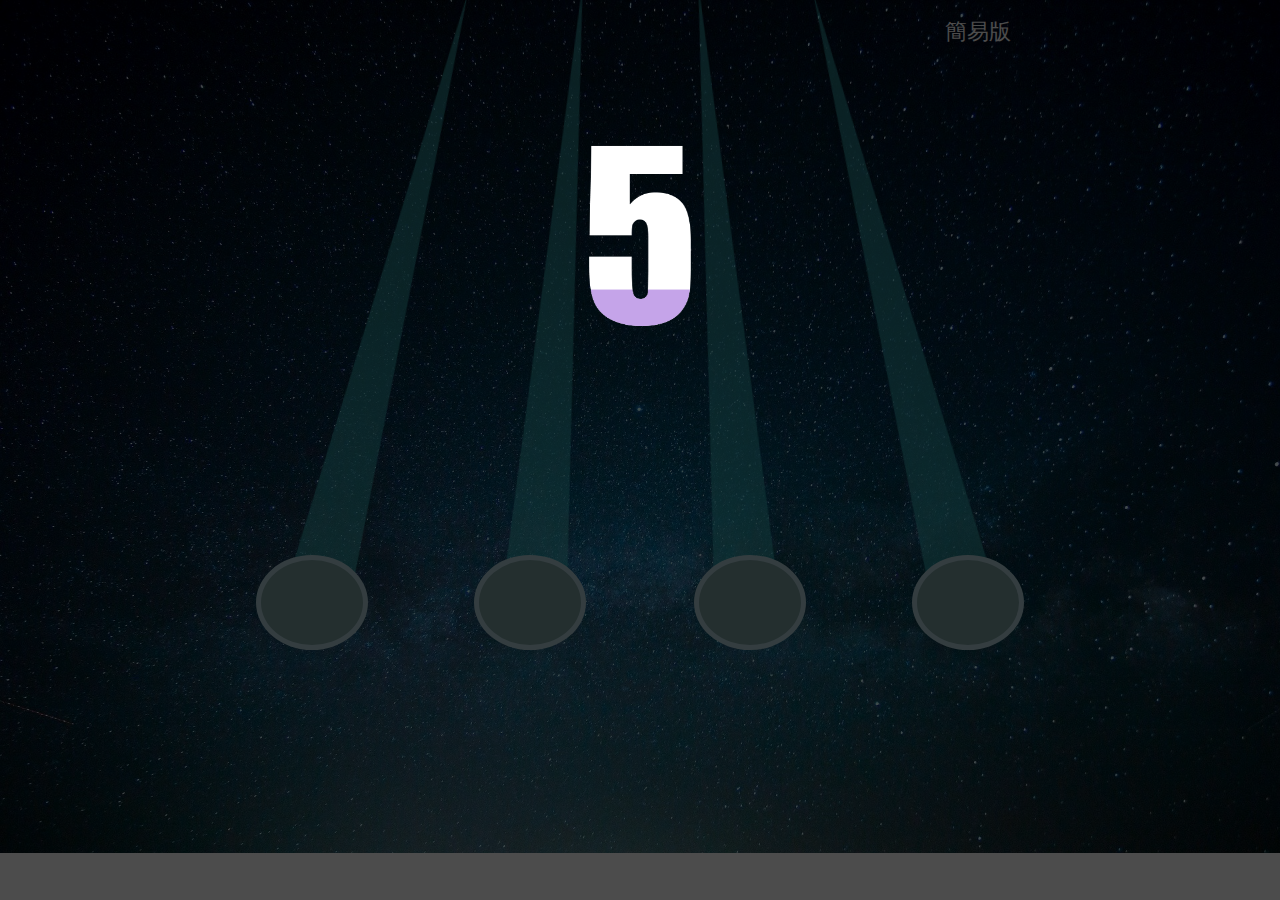
<file: index1.html>
<!DOCTYPE html>
<html lang="en" style="height: 100vh">

<head>
	<meta charset="utf-8">
	<title>music game</title>
	<meta name="viewport"
		content="width=device-width, initial-scale=1.0, minimum-scale=1.0, maximum-scale=1.0,user-scalable=no">
	<meta http-equiv="Cache-Control" content="max-age=0">
	<meta name="apple-touch-fullscreen" content="yes">
	<meta name="apple-mobile-web-app-capable" content="yes">
	<meta name="Description" content="">
	<meta name="Keywords" content="">
	<link rel="stylesheet" href="css/main.css">
	<link rel="stylesheet" type="text/css"
		href="https://cdnjs.cloudflare.com/ajax/libs/animate.css/3.5.2/animate.min.css" />

</head>

<body>
	<div class="game" id="game">
		<audio id="d1" src="d1.mp3"></audio>
		<audio id="d2" src="d2.mp3"></audio>
		<audio id="d3" src="d3.mp3"></audio>
		<audio id="d4" src="d4.mp3"></audio>
		<img src="images/main.jpg" />
		<!-- <div id="good" > <img src="images/good_工作區域 1.png"  class="logo" /> -->
		<div><p class='logo1'>簡易版</p></div>
		<div id="g" style="display:none"> <img src="images/good_工作區域 1.png" class='logo' /></div>
		<div id="p" style="display:none"> <img src="images/PERFECT_工作區域 1.png" class='logo' /></div>

		<div id="b" style="display:none"> <img src="images/bad_工作區域 1.png" class='logo' /></div>

		<div id="m" style="display:none"> <img src="images/MISS.png" class='logo' /></div>

		<div class="track track1"></div>
		<div class="track track2"></div>
		<div class="track track3"> </div>
		<div class="track track4"></div>
		<div class="collection-btn" id="target-btn" >
			<div class="btn btn1 " id="1"></div>
			<div class="btn btn2 " id="2"></div>
			<div class="btn btn3 " id="3"></div>
			<div class="btn btn4 " id="4"></div>
		</div>
		<div class="startGame"></div>
		<div class="msg"></div>
	</div>
	<div class="mask"></div>

	<script src="js/zepto.min.js"></script>
	<script src="js/Rhythm.js"></script>
	<script src="js/howler.min.js"></script>
	<script>
		$('#game').Rhythm({

			musicUrl: './d12.mp3', //音樂
			speed: 80, //落下速度
			startT: 800, //出現時間
			Countdown: 60 //遊戲時間
		});
	</script>
</body>

</html>
</file>
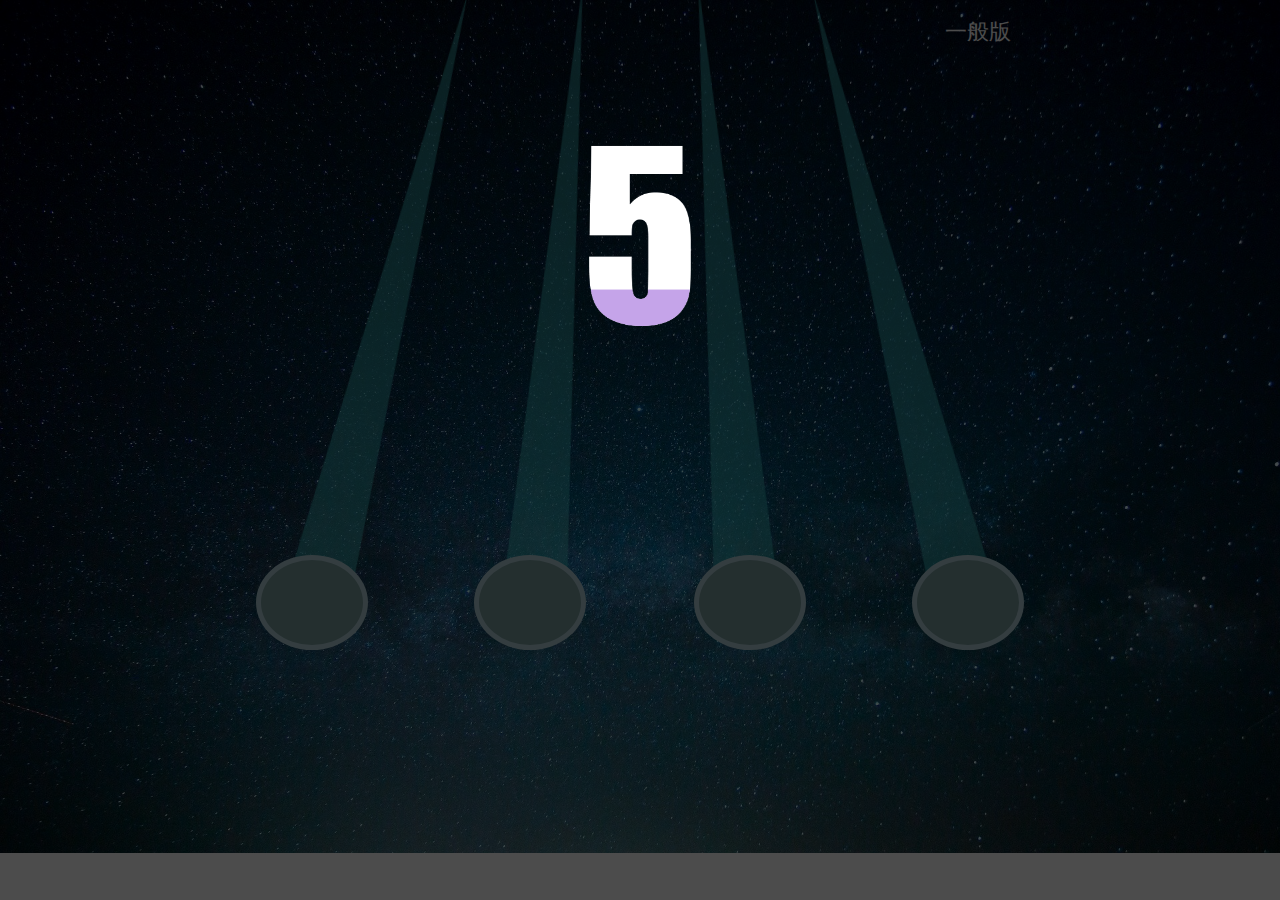
<file: index2.html>
<!DOCTYPE html>
<html lang="en" style="height: 100vh">

<head>
	<meta charset="utf-8">
	<title>music game</title>
	<meta name="viewport"
		content="width=device-width, initial-scale=1.0, minimum-scale=1.0, maximum-scale=1.0,user-scalable=no">
	<meta http-equiv="Cache-Control" content="max-age=0">
	<meta name="apple-touch-fullscreen" content="yes">
	<meta name="apple-mobile-web-app-capable" content="yes">
	<meta name="Description" content="">
	<meta name="Keywords" content="">
	<link rel="stylesheet" href="css/main.css">
	<link rel="stylesheet" type="text/css"
		href="https://cdnjs.cloudflare.com/ajax/libs/animate.css/3.5.2/animate.min.css" />

</head>

<body>
	<div class="game" id="game">
		<audio id="d1" src="d1.mp3"></audio>
		<audio id="d2" src="d2.mp3"></audio>
		<audio id="d3" src="d3.mp3"></audio>
		<audio id="d4" src="d4.mp3"></audio>
		<img src="images/main.jpg" />
		<!-- <div id="good" > <img src="images/good_工作區域 1.png"  class="logo" /> -->
		<div>
			<p class='logo1'>一般版</p>
		</div>

		<div id="g" style="display:none"> <img src="images/good_工作區域 1.png" class='logo' /></div>
		<div id="p" style="display:none"> <img src="images/PERFECT_工作區域 1.png" class='logo' /></div>

		<div id="b" style="display:none"> <img src="images/bad_工作區域 1.png" class='logo' /></div>

		<div id="m" style="display:none"> <img src="images/MISS.png" class='logo' /></div>

		<div class="track track1"></div>
		<div class="track track2"></div>
		<div class="track track3"> </div>
		<div class="track track4"></div>
		<div class="collection-btn" id="target-btn">
			<div class="btn btn1 " id="1"></div>
			<div class="btn btn2 " id="2"></div>
			<div class="btn btn3 " id="3"></div>
			<div class="btn btn4 " id="4"></div>
		</div>
		<div class="startGame"></div>
		<div class="msg"></div>
	</div>
	<div class="mask"></div>

	<script src="js/zepto.min.js"></script>
	<script src="js/Rhythm.js"></script>
	<script src="js/howler.min.js"></script>
	<script>
		$('#game').Rhythm({

			musicUrl: './d12.mp3', //音樂
			speed: 40, //落下速度
			startT: 400, //出現時間
			Countdown: 60 //遊戲時間
		});
	</script>
</body>

</html>
</file>
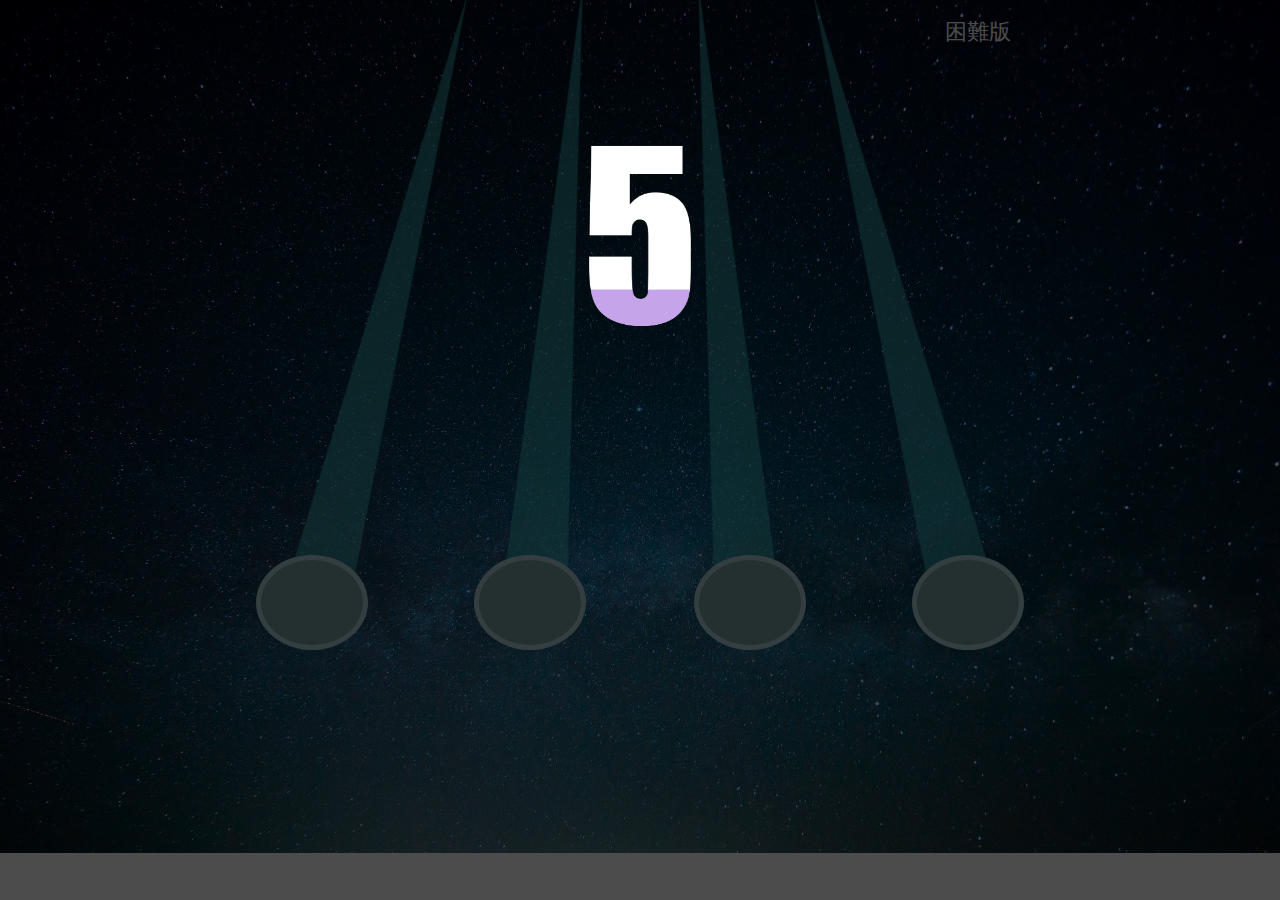
<file: index3.html>
<!DOCTYPE html>
<html lang="en" style="height: 100vh">

<head>
	<meta charset="utf-8">
	<title>music game</title>
	<meta name="viewport"
		content="width=device-width, initial-scale=1.0, minimum-scale=1.0, maximum-scale=1.0,user-scalable=no">
	<meta http-equiv="Cache-Control" content="max-age=0">
	<meta name="apple-touch-fullscreen" content="yes">
	<meta name="apple-mobile-web-app-capable" content="yes">
	<meta name="Description" content="">
	<meta name="Keywords" content="">
	<link rel="stylesheet" href="css/main.css">
	<link rel="stylesheet" type="text/css"
		href="https://cdnjs.cloudflare.com/ajax/libs/animate.css/3.5.2/animate.min.css" />

</head>

<body>
	<div class="game" id="game">
		<audio id="d1" src="d1.mp3"></audio>
		<audio id="d2" src="d2.mp3"></audio>
		<audio id="d3" src="d3.mp3"></audio>
		<audio id="d4" src="d4.mp3"></audio>
		<img src="images/main.jpg" />
		<div><p class='logo1'>困難版</p></div>
		<!-- <div id="good" > <img src="images/good_工作區域 1.png"  class="logo" /> -->

		<div id="g" style="display:none"> <img src="images/good_工作區域 1.png" class='logo' /></div>
		<div id="p" style="display:none"> <img src="images/PERFECT_工作區域 1.png" class='logo' /></div>

		<div id="b" style="display:none"> <img src="images/bad_工作區域 1.png" class='logo' /></div>

		<div id="m" style="display:none"> <img src="images/MISS.png" class='logo' /></div>

		<div class="track track1"></div>
		<div class="track track2"></div>
		<div class="track track3"> </div>
		<div class="track track4"></div>
		<div class="collection-btn" id="target-btn" >
			<div class="btn btn1 " id="1"></div>
			<div class="btn btn2 " id="2"></div>
			<div class="btn btn3 " id="3"></div>
			<div class="btn btn4 " id="4"></div>
		</div>
		<div class="startGame"></div>
		<div class="msg"></div>
	</div>
	<div class="mask"></div>

	<script src="js/zepto.min.js"></script>
	<script src="js/Rhythm.js"></script>
	<script src="js/howler.min.js"></script>
	<script>
		$('#game').Rhythm({

			musicUrl: './d12.mp3', //音樂
			speed: 30, //落下速度
			startT: 200, //出現時間
			Countdown: 60 //遊戲時間
		});
	</script>
</body>

</html>
</file>
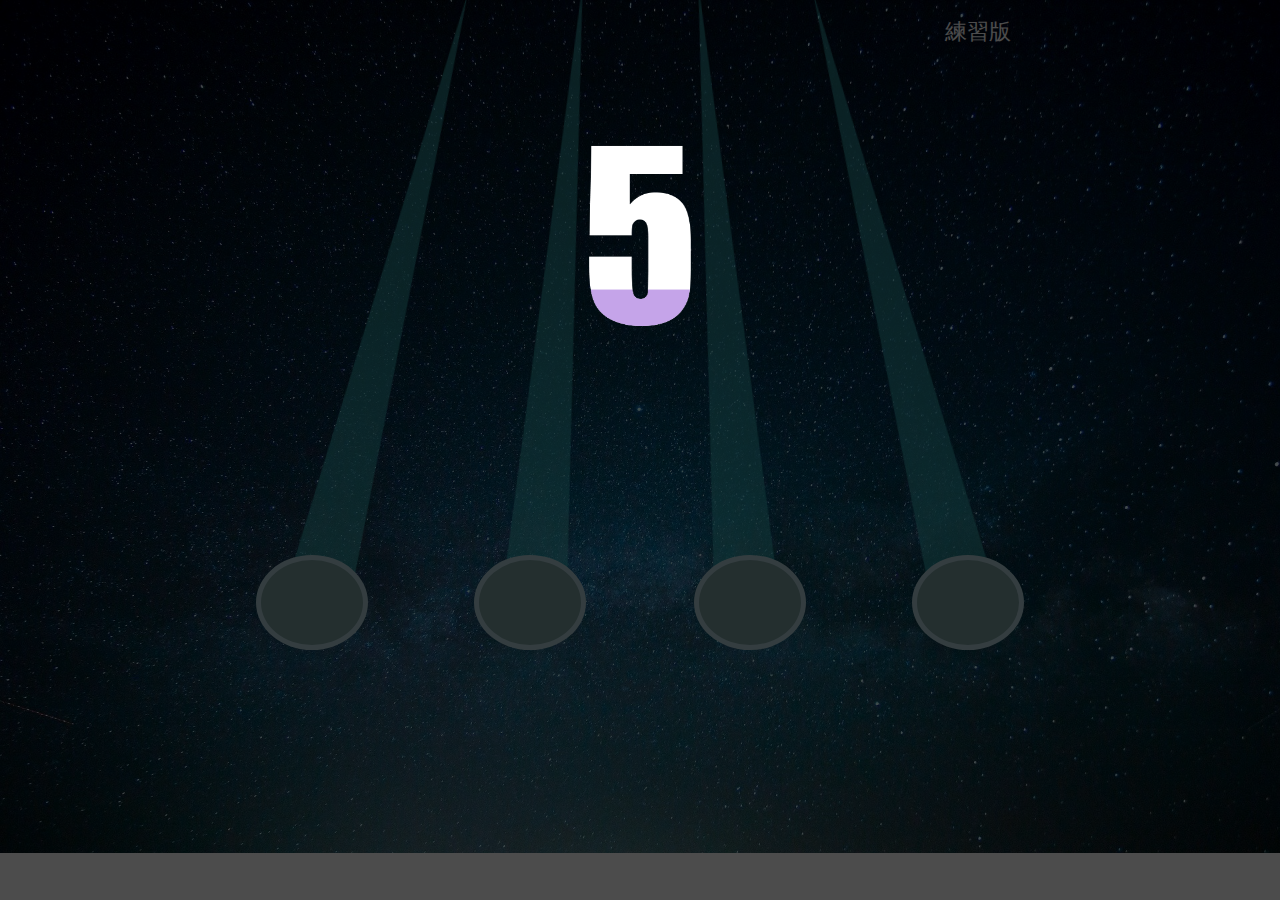
<file: index4.html>
<!DOCTYPE html>
<html lang="en" style="height: 100vh">

<head>
	<meta charset="utf-8">
	<title>music game</title>
	<meta name="viewport"
		content="width=device-width, initial-scale=1.0, minimum-scale=1.0, maximum-scale=1.0,user-scalable=no">
	<meta http-equiv="Cache-Control" content="max-age=0">
	<meta name="apple-touch-fullscreen" content="yes">
	<meta name="apple-mobile-web-app-capable" content="yes">
	<meta name="Description" content="">
	<meta name="Keywords" content="">
	<link rel="stylesheet" href="css/main.css">
	<link rel="stylesheet" type="text/css"
		href="https://cdnjs.cloudflare.com/ajax/libs/animate.css/3.5.2/animate.min.css" />

</head>

<body>
	<div class="game" id="game">
		<audio id="d1" src="d1.mp3"></audio>
		<audio id="d2" src="d2.mp3"></audio>
		<audio id="d3" src="d3.mp3"></audio>
		<audio id="d4" src="d4.mp3"></audio>
		<img src="images/main.jpg" />
		<!-- <div id="good" > <img src="images/good_工作區域 1.png"  class="logo" /> -->

		<div><p class='logo1'>練習版</p></div>
		<div id="g" style="display:none"> <img src="images/good_工作區域 1.png" class='logo' /></div>
		<div id="p" style="display:none"> <img src="images/PERFECT_工作區域 1.png" class='logo' /></div>

		<div id="b" style="display:none"> <img src="images/bad_工作區域 1.png" class='logo' /></div>

		<div id="m" style="display:none"> <img src="images/MISS.png" class='logo' /></div>

		<div class="track track1"></div>
		<div class="track track2"></div>
		<div class="track track3"> </div>
		<div class="track track4"></div>
		<div class="collection-btn" id="target-btn">
			<div class="btn btn1 " id="1"></div>
			<div class="btn btn2 " id="2"></div>
			<div class="btn btn3 " id="3"></div>
			<div class="btn btn4 " id="4"></div>
		</div>
		<div class="startGame"></div>
		<div class="msg"></div>
	</div>
	<div class="mask"></div>

	<script src="js/zepto.min.js"></script>
	<script src="js/Rhythm.js"></script>
	<script src="js/howler.min.js"></script>
	<script>
		$('#game').Rhythm({

			musicUrl: './d12.mp3', //音樂
			speed: 80, //落下速度
			startT: 1000 , //出現時間
			Countdown: 30 //遊戲時間
		});
	</script>
</body>

</html>
</file>
<file: css/main.css>
@charset "UTF-8";
/**
 * @authors H君 (qq:262281610)
 * @date    2014-10-17 17:12:51
 * @version 1.0
 */

body, div, ul, li, a, img, h1, h2, h3, h4, h5, h6, p, input, table, tr, td {
    margin: 0;
    padding: 0;
}

article, aside, details, figcaption, figure, footer, header, hgroup, menu, nav, section {
    display: block;
}

body {
    font-family: Arial, Helvetica, sans-serif;
    font-size: 13px;
}

img, input {
    border: 0;
    outline: none;
}

ul {
    list-style: none;
}

i, b {
    font-weight: normal;
}

.game {
    text-align: center;
    /* max-width: 1080px; */
    /* min-width: 320px; */
    margin: 0 auto;
    position: relative;
}

.game img {
    width: 100%;
    vertical-align: middle;
}

.game .logo {
    width: 30%;
    position: absolute;
    top: 10%;
    left: 35%;
}

.game .countdown {
    font-size: 2em;
    position: absolute;
    top: 2%;
    left: 3%;
    color: #fff;
}

.game .score {
    color: #fff;
    position: absolute;
    top: 2%;
    right: 5%;
    font-size: 22px;
}
.logo1{
    color: #fff;
    position: absolute;
    top: 2%;
    right: 21%;
    font-size: 22px;
}

@keyframes color-change-text {
    0% {
        color: cornflowerblue;
    }
    25% {
        color: green;
    }
    50% {
        color: rgb(175, 53, 175);
    }
    75% {
        color: rgb(175, 163, 53);
    }
    100% {
        color: cornflowerblue;
    }
}

.game .c {
    color: #fff;
    width: 30%;
    position: absolute;
    font-size: 77px;
    top: 30%;
    right: 35%;
    animation: color-change-text 7.5s ease-in-out infinite;
}

.game .c1 {
    color: #fff;
    width: 30%;
    position: absolute;
    font-size: 22px;
    top: 2%;
    right: 1%;
}

.track {
    background: url(../images/guidao2.png) no-repeat center 0;
    position: absolute;
    width: 15%;
    height: 75%;
    top: -2%;
    overflow: hidden;
}

.trackHigh {
    background: url(../images/guidao.png) no-repeat center 0;
}

.track1 {
    left: 23%;
    -webkit-transform: rotate(14deg);
    -moz-transform: rotate(14deg);
    -ms-transform: rotate(14deg);
    -o-transform: rotate(14deg);
    transform: rotate(14deg);
}

.track2 {
    left: 36%;
    -webkit-transform: rotate(4.5deg);
    -moz-transform: rotate(4.5deg);
    -ms-transform: rotate(4.5deg);
    -o-transform: rotate(4.5deg);
    transform: rotate(4.5deg);
}

.track3 {
    right: 36%;
    -webkit-transform: rotate(-4.5deg);
    -moz-transform: rotate(-4.5deg);
    -ms-transform: rotate(-4.5deg);
    -o-transform: rotate(-4.5deg);
    transform: rotate(-4.5deg);
}

.track4 {
    right: 23%;
    -webkit-transform: rotate(-14deg);
    -moz-transform: rotate(-14deg);
    -ms-transform: rotate(-14deg);
    -o-transform: rotate(-14deg);
    transform: rotate(-14deg);
}

.track .target {
    width: 80px;
    height: 80px;
    background: url(../images/logo.png) no-repeat center center;
    background-size: 0;
    margin: 0 auto;
    /* -webkit-animation: animation 4s ease-in 0 forwards;  */
    position: absolute;
    left: 36%;
    margin-left: 0px;
}

.track .btn {
    position: absolute;
    bottom: -10%;
    left: -14%;
    width: 100%;
    height: 5%;
    border-radius: 50%;
    background: #789D9F;
    border: 5px solid #AFCDD5;
    z-index: 9998;
}

.track .btn2, .track .btn3 {
    bottom: -10%;
}

.collection-btn .btn {
    position: absolute;
    width: 8%;
    height: 10%;
    border-radius: 50%;
    background: #789D9F;
    /* opacity: 0.8; */
    border: 5px solid #AFCDD5;
    top: 65%;
}

.collection-btn .btnHigh {
    border: 5px solid #fff;
    box-shadow: 0 0 30px #fff;
}

.collection-btn .btn1 {
    left: 20%;
}

.collection-btn .btn2 {
    left: 37%;
}

.collection-btn .btn3 {
    right: 37%;
}

.collection-btn .btn4 {
    right: 20%;
}

.startGame {
    position: fixed;
    top: 0;
    bottom: 80;
    left: 0;
    right: 0;
    background-color: rgba(0, 0, 0, .7);
    background-repeat: no-repeat;
    background-position: center 20%;
    background-size: 8%;
    z-index: 9999;
    /* min-width: 320px;
    max-width: 640px; */
    margin: 10 auto;
    width: 100%;
    height: 100%;
}

.mask {
    /* width: 100%;
    height: 100%; */
    position: fixed;
    top: 0;
    bottom: 0;
    left: 0;
    right: 0;
    background-color: rgba(0, 0, 0, .5);
    /* min-width: 640;
    max-width: 640; */
    margin: 0 auto;
    display: none;
}

.msg {
    position: absolute;
    width: 30%;
    top: 15%;
    left: 30%;
    z-index: 999;
    background: rgba(51, 32, 120, .8);
    border: 1px solid #9A93A6;
    border-radius: 4px;
    color: #fff;
    padding: 5% 3%;
    line-height: 20px;
    font-size: 30px;
    text-align: center;
    display: none;
}

.msg p {
    line-height: 90px;
    font-weight: 900;
    /* font-size: 80; */
}

.msg .close {
    position: absolute;
    right: -10px;
    top: -10px;
    width: 30px;
    height: 30px;
    border-radius: 50%;
    display: inline-block;
    background: rgba(201, 199, 199, 1);
    border: 3px solid #fff;
    color: #747374;
    font-weight: 700;
    font-size: 18px;
    text-decoration: none;
    text-align: center;
    line-height: 30px;
}

.msg .line {
    width: 80%;
    margin: 8% auto;
    border-top: 1px solid #fff;
}

.msg .tip {
    font-size: 12px;
    text-align: left;
    font-weight: normal;
}

@-keyframes fadeIn {
    0% {
        background-position: -100%;
    }
    100% {
        background-position: 0
    }
}
</file>
